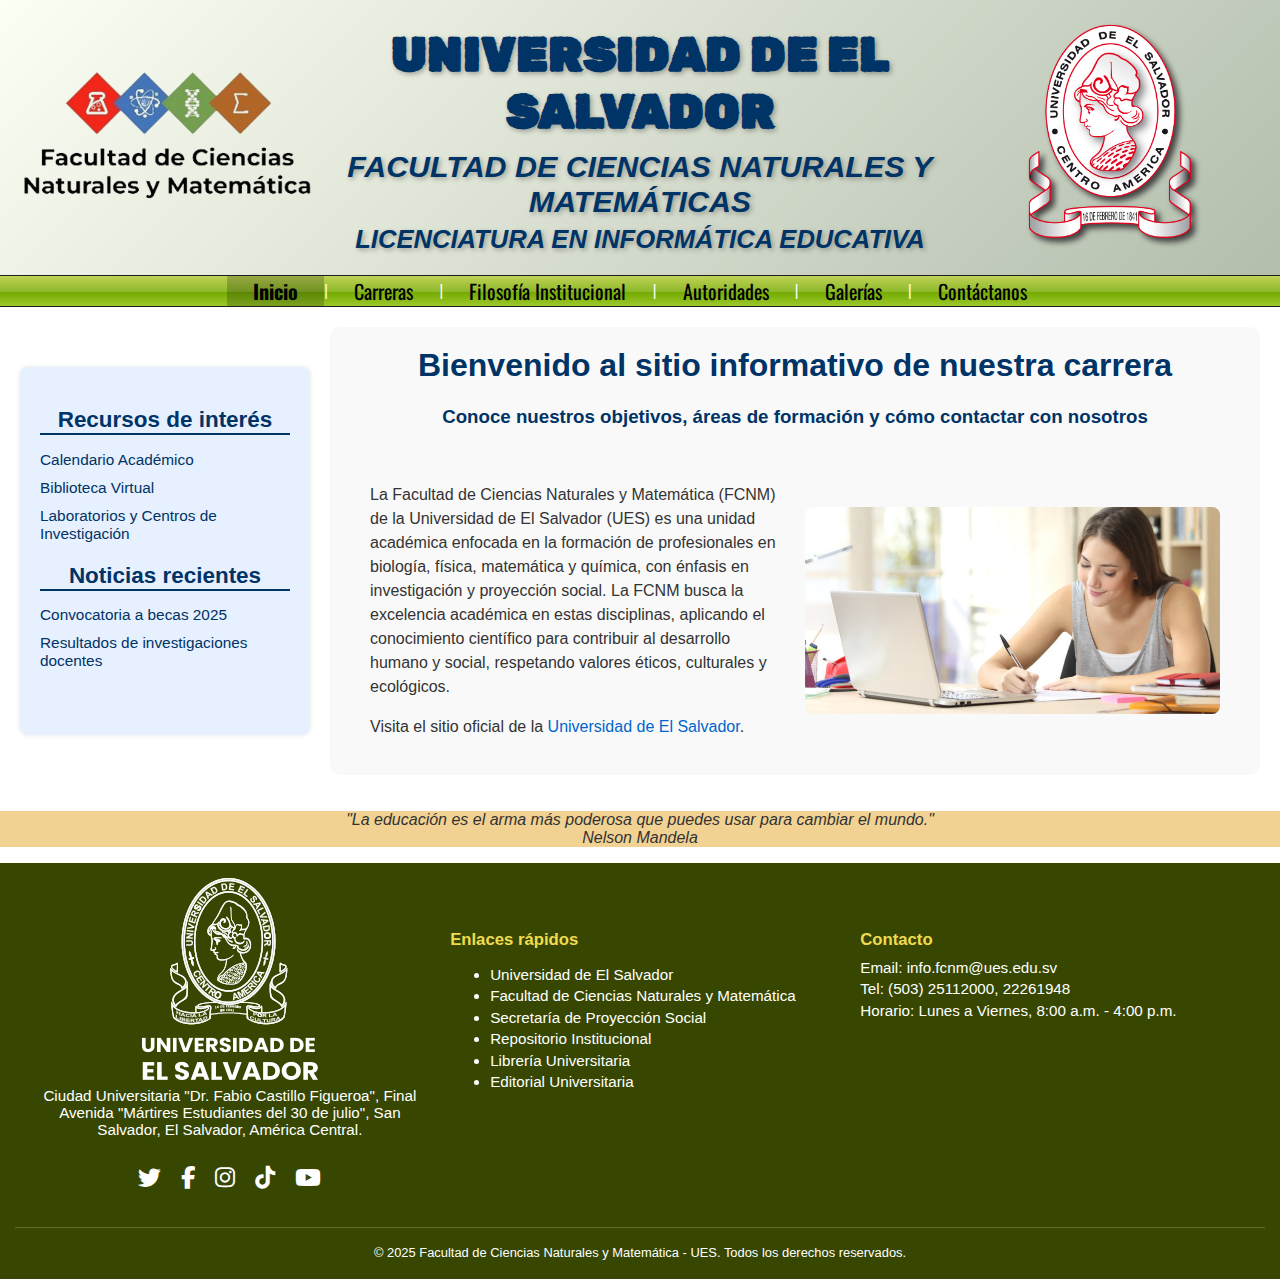
<file: index.html>
<!DOCTYPE html> <!-- Documento HTML5 -->

<html lang="es"> <!-- Especifica que el idioma del contenido de la página es español. -->

<head> <!-- Encabezado del documento -->

    <meta charset="UTF-8"> <!-- Establece la codificación para caracteres especiales (tildes, ñ, etc.) -->
    
    <link rel="icon" href="img/favicon.png"> <!-- Ícono pequeño que aparece en la pestaña del navegador -->
    <!-- Define el favicon que se mostrará en la pestaña del navegador junto al título de la página. -->
    
    <link rel="stylesheet" href="Stylesheets/menu.css"> <!-- Enlace al archivo de estilos del menú -->
    <!-- Vincula un archivo CSS específico para el diseño y estilo del menú de navegación. -->
    
    <link rel="stylesheet" href="Stylesheets/styles.css"> <!-- Enlace al archivo de estilos general -->
    <!-- Vincula el archivo CSS principal que contiene los estilos globales de la página. -->
    
    <link rel="stylesheet" href="https://cdnjs.cloudflare.com/ajax/libs/font-awesome/6.5.0/css/all.min.css">
    <!-- Enlaza una hoja de estilos externa que proporciona iconos de font-awesome para usarlos en la página. -->

    <title>Facultad de Ciencias Naturales y Matemática</title> <!-- Título que se mostrará en la pestaña del navegador -->
</head>

<body> <!-- Inicia la parte visible del sitio web que se renderiza para el usuario. -->

    <header class="encabezado"> <!-- Encabezado principal del sitio -->
    
        <div class="logo-izquierda"> <!-- Logo institucional del lado izquierdo -->
            <img src="img/logo-fcnm.png" alt="Logo FCNM"> <!-- Imagen del logo de la facultad -->
        </div>

        <div class="texto-header"> <!-- Texto central del encabezado -->
            <h1>UNIVERSIDAD DE EL SALVADOR</h1> <!-- Título de la universidad -->
            <h2>FACULTAD DE CIENCIAS NATURALES Y MATEMÁTICAS</h2> <!-- Nombre de la facultad -->
            <h3>LICENCIATURA EN INFORMÁTICA EDUCATIVA</h3> <!-- Nombre de la carrera -->
        </div>

        <div class="logo-derecha"> <!-- Escudo institucional del lado derecho -->
            <img src="img/UES.png" alt="Escudo UES"> <!-- Imagen del escudo de la universidad -->
        </div>
    </header>

    <nav id="menu"> <!-- Menú de navegación principal -->
        <ul>
            <li><a href="index.html " class="activo">Inicio</a></li> <!-- Enlace a la página actual de inicio -->
            <li class="barra"> | </li> <!-- Separador visual -->
            <li><a href="Webpages/Carreras.html">Carreras</a></li> <!-- Enlace a la sección de carreras -->
            <li class="barra"> | </li>
            <li><a href="Webpages/Filosofía.html">Filosofía Institucional</a></li> <!-- Enlace a la sección de filosofía -->
            <li class="barra"> | </li>
            <li><a href="Webpages/Autoridades.html">Autoridades</a></li> <!-- Enlace a la sección de autoridades -->
            <li class="barra"> | </li>
            <li><a href="Webpages/Galería.html">Galerías</a></li> <!-- Enlace a la sección de autoridades -->
            <li class="barra"> | </li>
            <li><a href="Webpages/Contáctanos.html">Contáctanos</a></li> <!-- Enlace a la página de contacto -->
        </ul>
    </nav>

    <div class="contenido-principal"> <!-- Contenedor principal que agrupa todo el contenido relevante de la página. -->
    
        <aside>
            <h3>Recursos de interés</h3>
            <ul>
            <li><a href="#">Calendario Académico</a></li> <!-- Enlace a un calendario académico. -->
            <li><a href="#">Biblioteca Virtual</a></li>   <!-- Enlace a la biblioteca virtual de la facultad. -->
            <li><a href="#">Laboratorios y Centros de Investigación</a></li>
            <!-- Enlace a los laboratorios y centros de investigación. -->
            </ul>

            <h3>Noticias recientes</h3>
            <ul>
            <li><a href="#">Convocatoria a becas 2025</a></li> <!-- Enlace a las convocatorias de becas para el año 2025. -->
            <li><a href="#">Resultados de investigaciones docentes</a></li>
            <!-- Enlace a los resultados de investigaciones realizadas por los docentes. -->
            </ul>
        </aside>
        
        <main> <!-- Contenido principal de la página web donde se muestra la información más relevante. -->

            <h1>Bienvenido al sitio informativo de nuestra carrera</h1> <!-- Título principal -->
            <h3>Conoce nuestros objetivos, áreas de formación y cómo contactar con nosotros</h3> <!-- Subtítulo -->
            
            <div class="contenido"> <!-- Contenedor para dividir el contenido en dos columnas -->
            
                <div class="descripcion"> <!-- Columna izquierda con la descripción -->
                    <p>
                        La Facultad de Ciencias Naturales y Matemática (FCNM) de la Universidad de El Salvador (UES) es una unidad académica enfocada en la formación de profesionales en biología, física, matemática y química, con énfasis en investigación y proyección social.
                        La FCNM busca la excelencia académica en estas disciplinas, aplicando el conocimiento científico para contribuir al desarrollo humano y social, respetando valores éticos, culturales y ecológicos.
                    </p>
                    <!-- Descripción de la facultad con énfasis en sus objetivos académicos y sociales. -->
                    <p>Visita el sitio oficial de la <a href="https://www.ues.edu.sv" target="_blank">Universidad de El Salvador</a>.</p>
                    <!-- Enlace externo al sitio oficial de la universidad. -->
                </div>

                <div class="imagen"> <!-- Columna que contiene la imagen representativa de la facultad. -->
                    <img src="img/img1.jpg" alt="Imagen representativa de la facultad" class="img-facultad">
                    <!-- Imagen de la facultad, que está acompañada de una descripción alternativa. -->
                </div>

            </div>
        </main>
    </div>
    
    <div id="Cita"> <!-- Contenedor para una cita inspiradora con un fondo estilizado. -->
        <p>
            "La educación es el arma más poderosa que puedes usar para cambiar el mundo."<br> Nelson Mandela
        </p>  
    </div>

    <footer class="footer"> <!-- Pie de página general del sitio -->
    
        <div class="footer-contenedor"> <!-- Contenedor principal del footer -->
    
            <div class="footer_col1"> <!-- Columna 1: información institucional -->
                <img src="img/UES_white.png" alt="Logo de la facultad" class="logo-footer">
                <!-- Logo de la facultad en el pie de página. -->
                <p>Ciudad Universitaria "Dr. Fabio Castillo Figueroa", Final Avenida "Mártires Estudiantes del 30 de julio", San Salvador, El Salvador, América Central.</p>
                <!-- Dirección institucional. -->

                <div class="redes-sociales">
                    <!-- Sección con los iconos de redes sociales. -->
                    <a href="https://x.com/UESoficial" class="icono" target="_blank" aria-label="Twitter">
                        <i class="fab fa-twitter"></i>
                        <span class="tooltip">Twitter</span>
                    </a>
                    <!-- Enlace a Twitter con icono y tooltip. -->
                    <a href="https://www.facebook.com/UESoficial.SV/" class="icono" target="_blank" aria-label="Facebook">
                        <i class="fab fa-facebook-f"></i>
                        <span class="tooltip">Facebook</span>
                    </a>
                    <!-- Enlace a Facebook con icono y tooltip. -->
                    <a href="https://www.instagram.com/uesoficial/" class="icono" target="_blank" aria-label="Instagram">
                        <i class="fab fa-instagram"></i>
                        <span class="tooltip">Instagram</span>
                    </a>
                    <!-- Enlace a Instagram con icono y tooltip. -->
                    <a href="https://www.tiktok.com/@uesoficial" class="icono" target="_blank" aria-label="TikTok">
                        <i class="fab fa-tiktok"></i>
                        <span class="tooltip">TikTok</span>
                    </a>
                    <!-- Enlace a TikTok con icono y tooltip. -->
                    <a href="https://www.youtube.com/user/TVUES" class="icono" target="_blank" aria-label="YouTube">
                        <i class="fab fa-youtube"></i>
                        <span class="tooltip">YouTube</span>
                    </a>
                    <!-- Enlace a YouTube con icono y tooltip. -->
                </div>
            </div>

            <div class="footer_col2"> <!-- Columna 2: enlaces útiles -->
                <h4>Enlaces rápidos</h4>
                <ul>              
                    <li><a href="https://www.ues.edu.sv/">Universidad de El Salvador</a></li>
                    <!-- Enlace a la página principal de la universidad. -->
                    <li><a href="https://naturales.ues.edu.sv/">Facultad de Ciencias Naturales y Matemática</a></li>
                    <!-- Enlace a la página principal de la facultad. -->
                    <li><a href="https://proyeccionsocial.ues.edu.sv/" target="_blank">Secretaría de Proyección Social</a></li>
                    <!-- Enlace a la Secretaría de Proyección Social. -->
                    <li><a href="https://repositorio.ues.edu.sv/home">Repositorio Institucional</a></li>
                    <!-- Enlace al repositorio institucional de la universidad. -->
                    <li><a href="https://libreria.ues.edu.sv/" target="_blank">Librería Universitaria</a></li>
                    <!-- Enlace a la librería de la universidad. -->
                    <li><a href="https://editorial.ues.edu.sv/" target="_blank">Editorial Universitaria</a></li>
                    <!-- Enlace a la editorial universitaria. -->
                </ul>
            </div>

            <div class="footer_col3"> <!-- Columna 3: contacto -->
                <h4>Contacto</h4>
                <p>Email: info.fcnm@ues.edu.sv</p>
                <!-- Dirección de correo electrónico de contacto. -->
                <p>Tel: (503) 25112000, 22261948</p>
                <!-- Teléfonos de contacto. -->
                <p>Horario: Lunes a Viernes, 8:00 a.m. - 4:00 p.m.</p>
                <!-- Horario de atención. -->
            </div>

        </div>

        <div class="footer-bottom"> <!-- Línea inferior de derechos reservados-->
            <p>&copy; 2025 Facultad de Ciencias Naturales y Matemática - UES. Todos los derechos reservados.</p>
            <!-- Texto legal sobre derechos reservados. -->
        </div>

    </footer>

</body> <!-- Fin de la estructura visible del sitio web. -->

</html> <!-- Fin del documento HTML -->
</file>
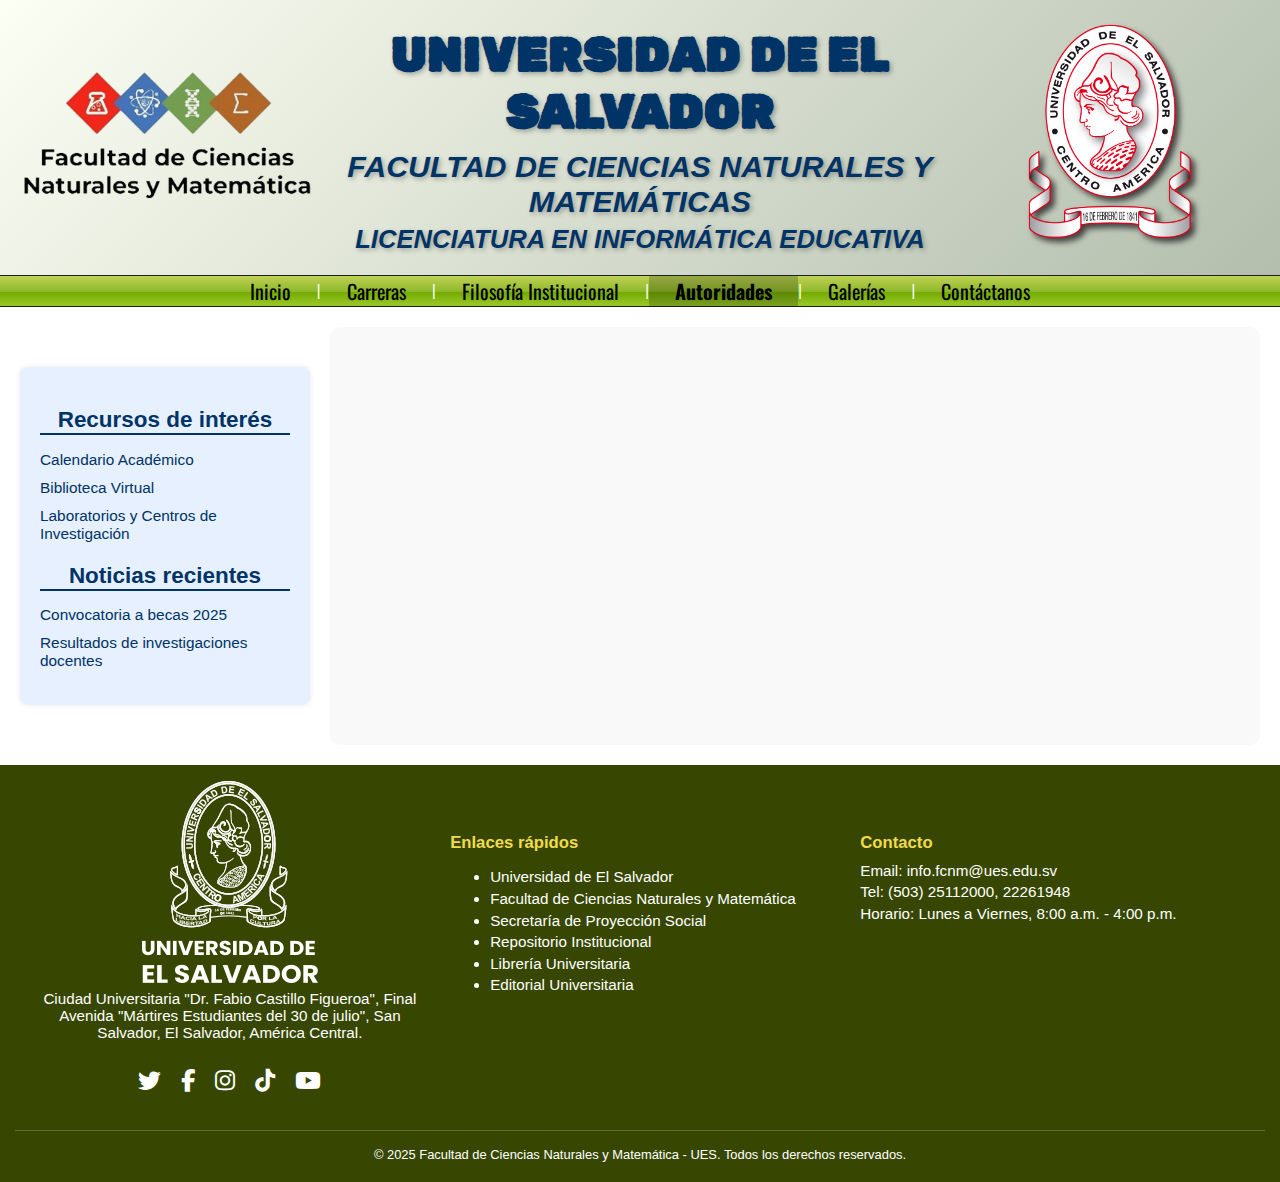
<file: Webpages/Autoridades.html>
<!DOCTYPE html> <!-- Documento HTML5 -->

<html lang="es"> <!-- Inicio del documento HTML en idioma español -->

<head> <!-- Configuración del encabezado del documento -->
    <meta charset="UTF-8"> <!-- Establece la codificación para caracteres especiales (tildes, ñ, etc.) -->

    <link rel="icon" href="img/favicon.png"> <!-- Ícono pequeño que aparece en la pestaña del navegador -->

    <link rel="stylesheet" href="../Stylesheets/menu.css"> <!-- Enlace al archivo de estilos del menú -->
    <link rel="stylesheet" href="../Stylesheets/styles.css"> <!-- Enlace al archivo de estilos general -->
    <link rel="stylesheet" href="../Stylesheets/formulario.css"> <!-- Enlace a los estilos específicos del formulario -->

    <link rel="stylesheet" href="https://cdnjs.cloudflare.com/ajax/libs/font-awesome/6.5.0/css/all.min.css">

    <title>Facultad de Ciencias Naturales y Matemática</title> <!-- Título que se muestra en la pestaña del navegador -->
</head>

<body> <!-- Inicio del contenido visual de la página -->

    <header class="encabezado"> <!-- Encabezado superior del sitio -->
        <div class="logo-izquierda"> <!-- Logo institucional a la izquierda -->
            <img src="../img/logo-fcnm.png" alt="Logo FCNM"> <!-- Imagen del logo de la facultad -->
        </div>

        <div class="texto-header"> <!-- Contenedor del texto institucional al centro -->
            <h1>UNIVERSIDAD DE EL SALVADOR</h1> <!-- Nombre de la universidad -->
            <h2>FACULTAD DE CIENCIAS NATURALES Y MATEMÁTICAS</h2> <!-- Nombre de la facultad -->
            <h3>LICENCIATURA EN INFORMÁTICA EDUCATIVA</h3> <!-- Nombre de la carrera -->
        </div>

        <div class="logo-derecha"> <!-- Escudo institucional a la derecha -->
            <img src="../img/UES.png" alt="Escudo UES"> <!-- Imagen del escudo de la universidad -->
        </div>
    </header>

    <nav id="menu"> <!-- Menú de navegación principal -->
        <ul>
            <li><a href="../index.html">Inicio</a></li> <!-- Enlace a la página de inicio -->
            <li class="barra"> | </li> <!-- Separador visual -->
            <li><a href="../Webpages/Carreras.html">Carreras</a></li> <!-- Enlace a la sección de carreras -->
            <li class="barra"> | </li>
            <li><a href="../Webpages/Filosofía.html">Filosofía Institucional</a></li> <!-- Enlace a la sección de filosofía -->
            <li class="barra"> | </li>
            <li><a href="../Webpages/Autoridades.html" class="activo">Autoridades</a></li> <!-- Enlace a la sección de autoridades -->
             <li class="barra"> | </li>
            <li><a href="../Webpages/Galería.html">Galerías</a></li> <!-- Enlace a la sección de autoridades -->
            <li class="barra"> | </li>
            <li><a href="../Webpages/Contáctanos.html">Contáctanos</a></li> <!-- Enlace a la página actual de contacto -->
        </ul>
    </nav>

    <div class="contenido-principal">
        <aside>
            <h3>Recursos de interés</h3>
            <ul>
            <li><a href="#">Calendario Académico</a></li>
            <li><a href="#">Biblioteca Virtual</a></li>
            <li><a href="#">Laboratorios y Centros de Investigación</a></li>
            </ul>

            <h3>Noticias recientes</h3>
            <ul>
            <li><a href="#">Convocatoria a becas 2025</a></li>
            <li><a href="#">Resultados de investigaciones docentes</a></li>
            </ul>
        </aside>
        <main>
            
        </main>
    </div>

    <footer class="footer"> <!-- Pie de página general del sitio -->

        <div class="footer-contenedor"> <!-- Contenedor principal del footer -->

            <div class="footer_col1"> <!-- Columna 1: información institucional -->
                <img src="../img/UES_white.png" alt="Logo de la facultad" class="logo-footer">
                <p>Ciudad Universitaria "Dr. Fabio Castillo Figueroa", Final Avenida "Mártires Estudiantes del 30 de julio", San Salvador, El Salvador, América Central.</p>

                <div class="redes-sociales">
                    <a href="https://x.com/UESoficial" class="icono" target="_blank" aria-label="Twitter">
                        <i class="fab fa-twitter"></i>
                        <span class="tooltip">Twitter</span>
                    </a>
                    <a href="https://www.facebook.com/UESoficial.SV/" class="icono" target="_blank" aria-label="Facebook">
                        <i class="fab fa-facebook-f"></i>
                        <span class="tooltip">Facebook</span>
                    </a>
                    <a href="https://www.instagram.com/uesoficial/" class="icono" target="_blank" aria-label="Instagram">
                        <i class="fab fa-instagram"></i>
                        <span class="tooltip">Instagram</span>
                    </a>
                    <a href="https://www.tiktok.com/@uesoficial" class="icono" target="_blank" aria-label="TikTok">
                        <i class="fab fa-tiktok"></i>
                        <span class="tooltip">TikTok</span>
                    </a>
                    <a href="https://www.youtube.com/user/TVUES" class="icono" target="_blank" aria-label="YouTube">
                        <i class="fab fa-youtube"></i>
                        <span class="tooltip">YouTube</span>
                    </a>
                </div>
            </div>

            <div class="footer_col2"> <!-- Columna 2: enlaces útiles -->
                <h4>Enlaces rápidos</h4>
                <ul>              
                    <li><a href="https://www.ues.edu.sv/">Universidad de El Salvador</a></li>
                    <li><a href="https://naturales.ues.edu.sv/">Facultad de Ciencias Naturales y Matemática</a></li>
                    <li><a href="https://proyeccionsocial.ues.edu.sv/" target="_blank">Secretaría de Proyección Social</a></li>
                    <li><a href="https://repositorio.ues.edu.sv/home">Repositorio Institucional</a></li>
                    <li><a href="https://libreria.ues.edu.sv/" target="_blank">Librería Universitaria</a></li>
                    <li><a href="https://editorial.ues.edu.sv/" target="_blank">Editorial Universitaria</a></li>
                </ul>
            </div>

            <div class="footer_col3"> <!-- Columna 3: contacto -->
                <h4>Contacto</h4>
                <p>Email: info.fcnm@ues.edu.sv</p>
                <p>Tel: (503) 25112000, 22261948</p>
                <p>Horario: Lunes a Viernes, 8:00 a.m. - 4:00 p.m.</p>
            </div>

        </div>

        <div class="footer-bottom"> <!-- Línea inferior  de derechos reservados-->
            <p>&copy; 2025 Facultad de Ciencias Naturales y Matemática - UES. Todos los derechos reservados.</p>
        </div>

    </footer>

</body> <!-- Fin del cuerpo del documento -->

</html> <!-- Fin del documento HTML -->
</file>
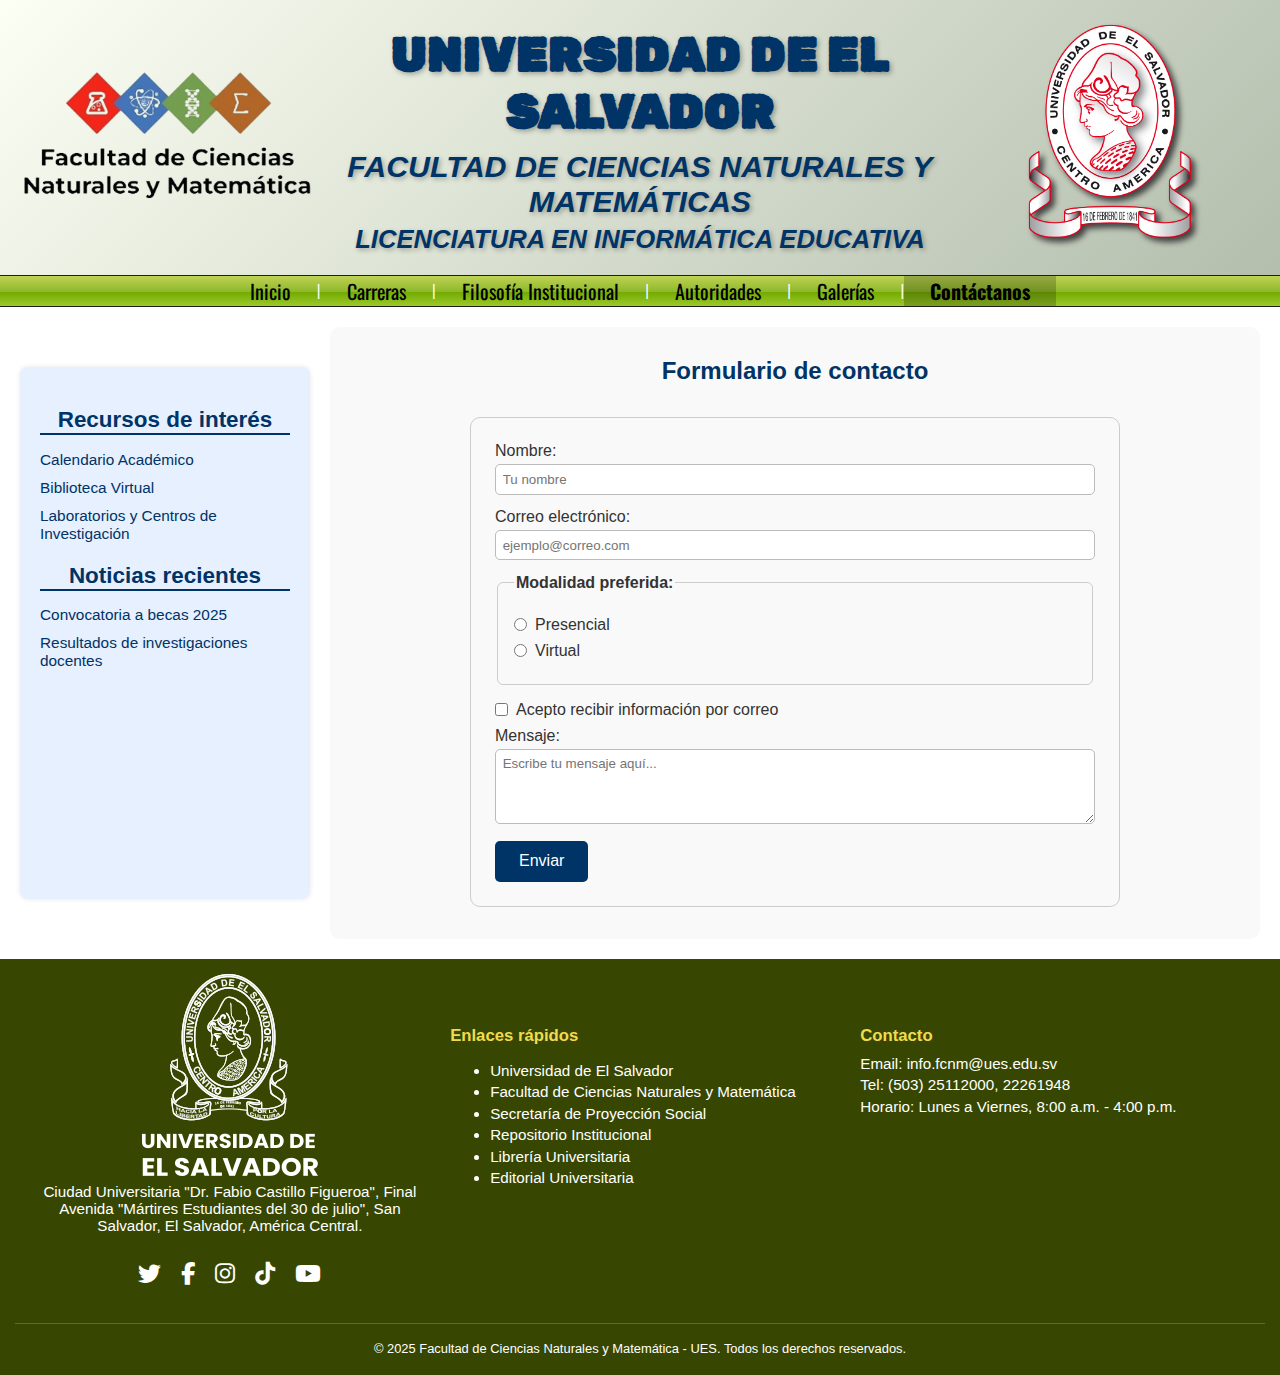
<file: Webpages/Contáctanos.html>
<!DOCTYPE html> <!-- Documento HTML5 -->

<html lang="es"> <!-- Inicio del documento HTML en idioma español -->

<head> <!-- Configuración del encabezado del documento -->
    <meta charset="UTF-8"> <!-- Establece la codificación para caracteres especiales (tildes, ñ, etc.) -->

    <link rel="icon" href="img/favicon.png"> <!-- Ícono pequeño que aparece en la pestaña del navegador -->

    <link rel="stylesheet" href="../Stylesheets/menu.css"> <!-- Enlace al archivo de estilos del menú -->
    <link rel="stylesheet" href="../Stylesheets/styles.css"> <!-- Enlace al archivo de estilos general -->
    <link rel="stylesheet" href="../Stylesheets/formulario.css"> <!-- Enlace a los estilos específicos del formulario -->

    <link rel="stylesheet" href="https://cdnjs.cloudflare.com/ajax/libs/font-awesome/6.5.0/css/all.min.css">

    <title>Facultad de Ciencias Naturales y Matemática</title> <!-- Título que se muestra en la pestaña del navegador -->
</head>

<body> <!-- Inicio del contenido visual de la página -->

    <header class="encabezado"> <!-- Encabezado superior del sitio -->
        <div class="logo-izquierda"> <!-- Logo institucional a la izquierda -->
            <img src="../img/logo-fcnm.png" alt="Logo FCNM"> <!-- Imagen del logo de la facultad -->
        </div>

        <div class="texto-header"> <!-- Contenedor del texto institucional al centro -->
            <h1>UNIVERSIDAD DE EL SALVADOR</h1> <!-- Nombre de la universidad -->
            <h2>FACULTAD DE CIENCIAS NATURALES Y MATEMÁTICAS</h2> <!-- Nombre de la facultad -->
            <h3>LICENCIATURA EN INFORMÁTICA EDUCATIVA</h3> <!-- Nombre de la carrera -->
        </div>

        <div class="logo-derecha"> <!-- Escudo institucional a la derecha -->
            <img src="../img/UES.png" alt="Escudo UES"> <!-- Imagen del escudo de la universidad -->
        </div>
    </header>

    <nav id="menu"> <!-- Menú de navegación principal -->
        <ul>
            <li><a href="../index.html">Inicio</a></li> <!-- Enlace a la página de inicio -->
            <li class="barra"> | </li> <!-- Separador visual -->
            <li><a href="../Webpages/Carreras.html">Carreras</a></li> <!-- Enlace a la sección de carreras -->
            <li class="barra"> | </li>
            <li><a href="../Webpages/Filosofía.html">Filosofía Institucional</a></li> <!-- Enlace a la sección de filosofía -->
            <li class="barra"> | </li>
            <li><a href="../Webpages/Autoridades.html">Autoridades</a></li> <!-- Enlace a la sección de autoridades -->
             <li class="barra"> | </li>
            <li><a href="../Webpages/Galería.html">Galerías</a></li> <!-- Enlace a la sección de autoridades -->
            <li class="barra"> | </li>
            <li><a href="../Webpages/Contáctanos.html" class="activo">Contáctanos</a></li> <!-- Enlace a la página actual de contacto -->
        </ul>
    </nav>

    <div class="contenido-principal">
        <aside>
            <h3>Recursos de interés</h3>
            <ul>
            <li><a href="#">Calendario Académico</a></li>
            <li><a href="#">Biblioteca Virtual</a></li>
            <li><a href="#">Laboratorios y Centros de Investigación</a></li>
            </ul>

            <h3>Noticias recientes</h3>
            <ul>
            <li><a href="#">Convocatoria a becas 2025</a></li>
            <li><a href="#">Resultados de investigaciones docentes</a></li>
            </ul>
        </aside>
        <main>
            <h2>Formulario de contacto</h2> <!-- Título de sección del formulario -->

            <form id="formulario-contacto"> <!-- Formulario principal de contacto -->
                
                <div class="form-group"> <!-- Campo para nombre -->
                    <label for="nombre">Nombre:</label><br>
                    <input type="text" id="nombre" name="nombre" required placeholder="Tu nombre">
                </div>

                <div class="form-group"> <!-- Campo para correo electrónico -->
                    <label for="correo">Correo electrónico:</label><br>
                    <input type="email" id="correo" name="correo" required placeholder="ejemplo@correo.com">
                </div>

                <fieldset class="form-group radio-group"> <!-- Grupo de botones de opción -->
                    <legend>Modalidad preferida:</legend> <!-- Título del grupo -->
                    <label>
                        <input type="radio" name="modalidad" value="presencial" required> <!-- Opción presencial -->
                        Presencial
                    </label>
                    <label>
                        <input type="radio" name="modalidad" value="virtual"> <!-- Opción virtual -->
                        Virtual
                    </label>
                </fieldset>

                <div class="form-group checkbox-group"> <!-- Casilla para aceptar recibir información -->
                    <label>
                        <input type="checkbox" id="acepto" name="acepto">
                        Acepto recibir información por correo
                    </label>
                </div>

                <div class="form-group"> <!-- Área de texto para mensaje adicional -->
                    <label for="mensaje">Mensaje:</label><br>
                    <textarea id="mensaje" name="mensaje" rows="4" cols="40"
                        placeholder="Escribe tu mensaje aquí..."></textarea>
                </div>

                <div class="form-group"> <!-- Botón de envío del formulario -->
                    <button type="submit">Enviar</button>
                </div>
            </form>
        </main>
    </div>

    <footer class="footer"> <!-- Pie de página general del sitio -->

        <div class="footer-contenedor"> <!-- Contenedor principal del footer -->

            <div class="footer_col1"> <!-- Columna 1: información institucional -->
                <img src="../img/UES_white.png" alt="Logo de la facultad" class="logo-footer">
                <p>Ciudad Universitaria "Dr. Fabio Castillo Figueroa", Final Avenida "Mártires Estudiantes del 30 de julio", San Salvador, El Salvador, América Central.</p>

                <div class="redes-sociales">
                    <a href="https://x.com/UESoficial" class="icono" target="_blank" aria-label="Twitter">
                        <i class="fab fa-twitter"></i>
                        <span class="tooltip">Twitter</span>
                    </a>
                    <a href="https://www.facebook.com/UESoficial.SV/" class="icono" target="_blank" aria-label="Facebook">
                        <i class="fab fa-facebook-f"></i>
                        <span class="tooltip">Facebook</span>
                    </a>
                    <a href="https://www.instagram.com/uesoficial/" class="icono" target="_blank" aria-label="Instagram">
                        <i class="fab fa-instagram"></i>
                        <span class="tooltip">Instagram</span>
                    </a>
                    <a href="https://www.tiktok.com/@uesoficial" class="icono" target="_blank" aria-label="TikTok">
                        <i class="fab fa-tiktok"></i>
                        <span class="tooltip">TikTok</span>
                    </a>
                    <a href="https://www.youtube.com/user/TVUES" class="icono" target="_blank" aria-label="YouTube">
                        <i class="fab fa-youtube"></i>
                        <span class="tooltip">YouTube</span>
                    </a>
                </div>
            </div>

            <div class="footer_col2"> <!-- Columna 2: enlaces útiles -->
                <h4>Enlaces rápidos</h4>
                <ul>              
                    <li><a href="https://www.ues.edu.sv/">Universidad de El Salvador</a></li>
                    <li><a href="https://naturales.ues.edu.sv/">Facultad de Ciencias Naturales y Matemática</a></li>
                    <li><a href="https://proyeccionsocial.ues.edu.sv/" target="_blank">Secretaría de Proyección Social</a></li>
                    <li><a href="https://repositorio.ues.edu.sv/home">Repositorio Institucional</a></li>
                    <li><a href="https://libreria.ues.edu.sv/" target="_blank">Librería Universitaria</a></li>
                    <li><a href="https://editorial.ues.edu.sv/" target="_blank">Editorial Universitaria</a></li>
                </ul>
            </div>

            <div class="footer_col3"> <!-- Columna 3: contacto -->
                <h4>Contacto</h4>
                <p>Email: info.fcnm@ues.edu.sv</p>
                <p>Tel: (503) 25112000, 22261948</p>
                <p>Horario: Lunes a Viernes, 8:00 a.m. - 4:00 p.m.</p>
            </div>

        </div>

        <div class="footer-bottom"> <!-- Línea inferior  de derechos reservados-->
            <p>&copy; 2025 Facultad de Ciencias Naturales y Matemática - UES. Todos los derechos reservados.</p>
        </div>

    </footer>

</body> <!-- Fin del cuerpo del documento -->

</html> <!-- Fin del documento HTML -->
</file>
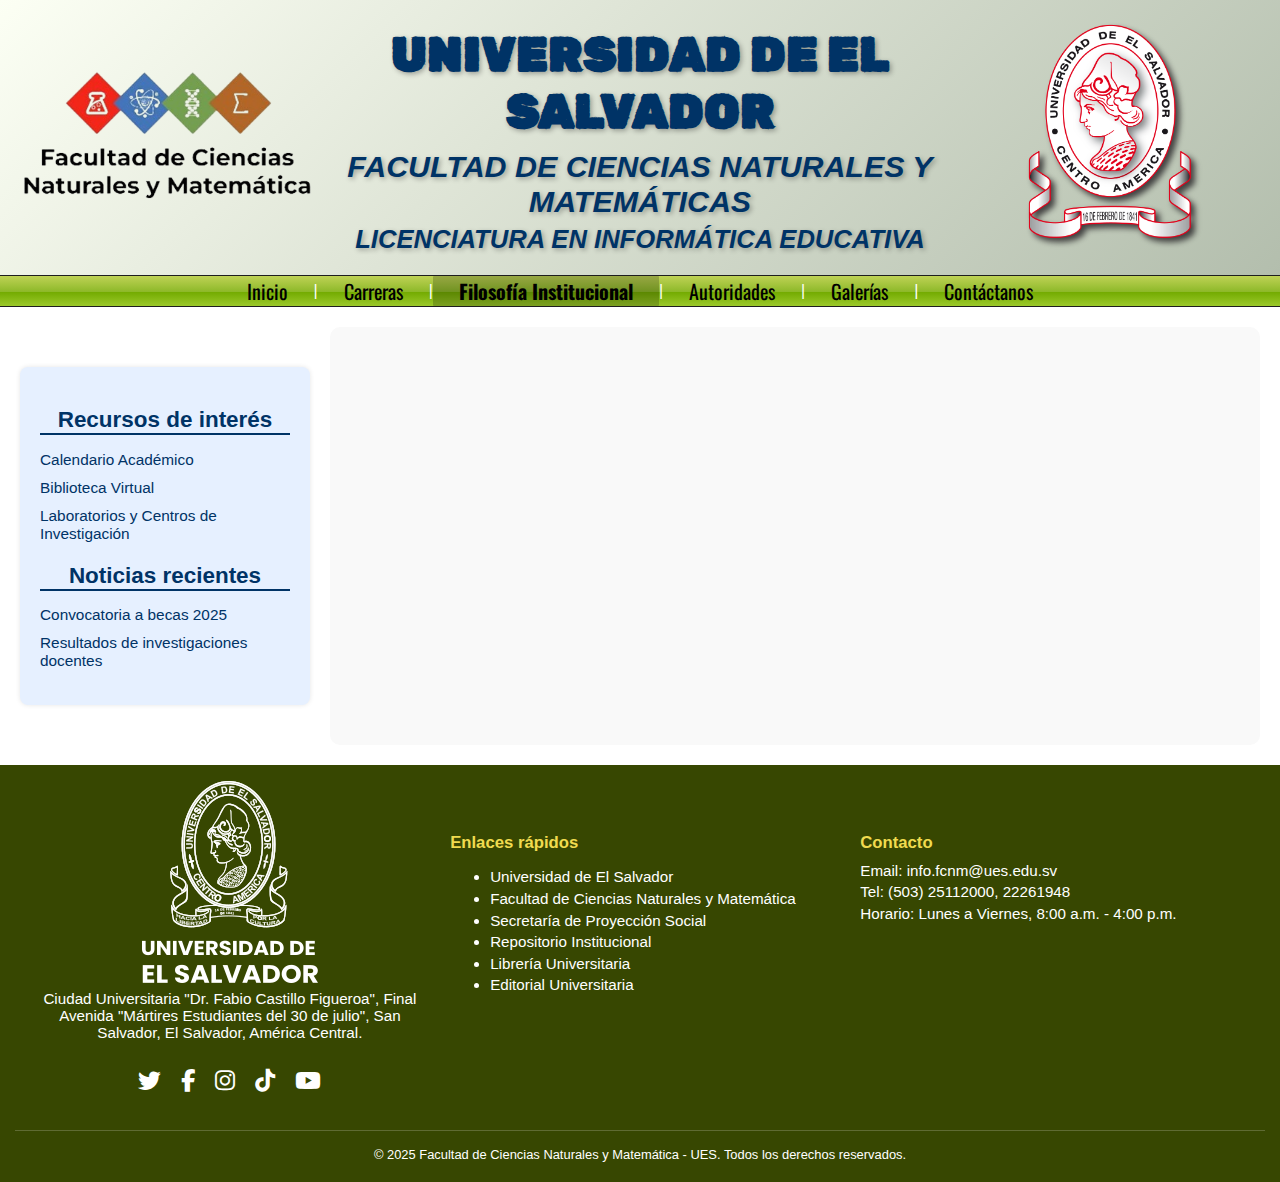
<file: Webpages/Filosofía.html>
<!DOCTYPE html> <!-- Documento HTML5 -->

<html lang="es"> <!-- Inicio del documento HTML en idioma español -->

<head> <!-- Configuración del encabezado del documento -->
    <meta charset="UTF-8"> <!-- Establece la codificación para caracteres especiales (tildes, ñ, etc.) -->

    <link rel="icon" href="img/favicon.png"> <!-- Ícono pequeño que aparece en la pestaña del navegador -->

    <link rel="stylesheet" href="../Stylesheets/menu.css"> <!-- Enlace al archivo de estilos del menú -->
    <link rel="stylesheet" href="../Stylesheets/styles.css"> <!-- Enlace al archivo de estilos general -->
    <link rel="stylesheet" href="../Stylesheets/formulario.css"> <!-- Enlace a los estilos específicos del formulario -->

    <link rel="stylesheet" href="https://cdnjs.cloudflare.com/ajax/libs/font-awesome/6.5.0/css/all.min.css">

    <title>Facultad de Ciencias Naturales y Matemática</title> <!-- Título que se muestra en la pestaña del navegador -->
</head>

<body> <!-- Inicio del contenido visual de la página -->

    <header class="encabezado"> <!-- Encabezado superior del sitio -->
        <div class="logo-izquierda"> <!-- Logo institucional a la izquierda -->
            <img src="../img/logo-fcnm.png" alt="Logo FCNM"> <!-- Imagen del logo de la facultad -->
        </div>

        <div class="texto-header"> <!-- Contenedor del texto institucional al centro -->
            <h1>UNIVERSIDAD DE EL SALVADOR</h1> <!-- Nombre de la universidad -->
            <h2>FACULTAD DE CIENCIAS NATURALES Y MATEMÁTICAS</h2> <!-- Nombre de la facultad -->
            <h3>LICENCIATURA EN INFORMÁTICA EDUCATIVA</h3> <!-- Nombre de la carrera -->
        </div>

        <div class="logo-derecha"> <!-- Escudo institucional a la derecha -->
            <img src="../img/UES.png" alt="Escudo UES"> <!-- Imagen del escudo de la universidad -->
        </div>
    </header>

    <nav id="menu"> <!-- Menú de navegación principal -->
        <ul>
            <li><a href="../index.html">Inicio</a></li> <!-- Enlace a la página de inicio -->
            <li class="barra"> | </li> <!-- Separador visual -->
            <li><a href="../Webpages/Carreras.html">Carreras</a></li> <!-- Enlace a la sección de carreras -->
            <li class="barra"> | </li>
            <li><a href="../Webpages/Filosofía.html" class="activo">Filosofía Institucional</a></li> <!-- Enlace a la sección de filosofía -->
            <li class="barra"> | </li>
            <li><a href="../Webpages/Autoridades.html">Autoridades</a></li> <!-- Enlace a la sección de autoridades -->
             <li class="barra"> | </li>
            <li><a href="../Webpages/Galería.html">Galerías</a></li> <!-- Enlace a la sección de autoridades -->
            <li class="barra"> | </li>
            <li><a href="../Webpages/Contáctanos.html">Contáctanos</a></li> <!-- Enlace a la página actual de contacto -->
        </ul>
    </nav>

    <div class="contenido-principal">
        <aside>
            <h3>Recursos de interés</h3>
            <ul>
            <li><a href="#">Calendario Académico</a></li>
            <li><a href="#">Biblioteca Virtual</a></li>
            <li><a href="#">Laboratorios y Centros de Investigación</a></li>
            </ul>

            <h3>Noticias recientes</h3>
            <ul>
            <li><a href="#">Convocatoria a becas 2025</a></li>
            <li><a href="#">Resultados de investigaciones docentes</a></li>
            </ul>
        </aside>
        <main>
            
        </main>
    </div>

    <footer class="footer"> <!-- Pie de página general del sitio -->

        <div class="footer-contenedor"> <!-- Contenedor principal del footer -->

            <div class="footer_col1"> <!-- Columna 1: información institucional -->
                <img src="../img/UES_white.png" alt="Logo de la facultad" class="logo-footer">
                <p>Ciudad Universitaria "Dr. Fabio Castillo Figueroa", Final Avenida "Mártires Estudiantes del 30 de julio", San Salvador, El Salvador, América Central.</p>

                <div class="redes-sociales">
                    <a href="https://x.com/UESoficial" class="icono" target="_blank" aria-label="Twitter">
                        <i class="fab fa-twitter"></i>
                        <span class="tooltip">Twitter</span>
                    </a>
                    <a href="https://www.facebook.com/UESoficial.SV/" class="icono" target="_blank" aria-label="Facebook">
                        <i class="fab fa-facebook-f"></i>
                        <span class="tooltip">Facebook</span>
                    </a>
                    <a href="https://www.instagram.com/uesoficial/" class="icono" target="_blank" aria-label="Instagram">
                        <i class="fab fa-instagram"></i>
                        <span class="tooltip">Instagram</span>
                    </a>
                    <a href="https://www.tiktok.com/@uesoficial" class="icono" target="_blank" aria-label="TikTok">
                        <i class="fab fa-tiktok"></i>
                        <span class="tooltip">TikTok</span>
                    </a>
                    <a href="https://www.youtube.com/user/TVUES" class="icono" target="_blank" aria-label="YouTube">
                        <i class="fab fa-youtube"></i>
                        <span class="tooltip">YouTube</span>
                    </a>
                </div>
            </div>

            <div class="footer_col2"> <!-- Columna 2: enlaces útiles -->
                <h4>Enlaces rápidos</h4>
                <ul>              
                    <li><a href="https://www.ues.edu.sv/">Universidad de El Salvador</a></li>
                    <li><a href="https://naturales.ues.edu.sv/">Facultad de Ciencias Naturales y Matemática</a></li>
                    <li><a href="https://proyeccionsocial.ues.edu.sv/" target="_blank">Secretaría de Proyección Social</a></li>
                    <li><a href="https://repositorio.ues.edu.sv/home">Repositorio Institucional</a></li>
                    <li><a href="https://libreria.ues.edu.sv/" target="_blank">Librería Universitaria</a></li>
                    <li><a href="https://editorial.ues.edu.sv/" target="_blank">Editorial Universitaria</a></li>
                </ul>
            </div>

            <div class="footer_col3"> <!-- Columna 3: contacto -->
                <h4>Contacto</h4>
                <p>Email: info.fcnm@ues.edu.sv</p>
                <p>Tel: (503) 25112000, 22261948</p>
                <p>Horario: Lunes a Viernes, 8:00 a.m. - 4:00 p.m.</p>
            </div>

        </div>

        <div class="footer-bottom"> <!-- Línea inferior  de derechos reservados-->
            <p>&copy; 2025 Facultad de Ciencias Naturales y Matemática - UES. Todos los derechos reservados.</p>
        </div>

    </footer>

</body> <!-- Fin del cuerpo del documento -->

</html> <!-- Fin del documento HTML -->
</file>
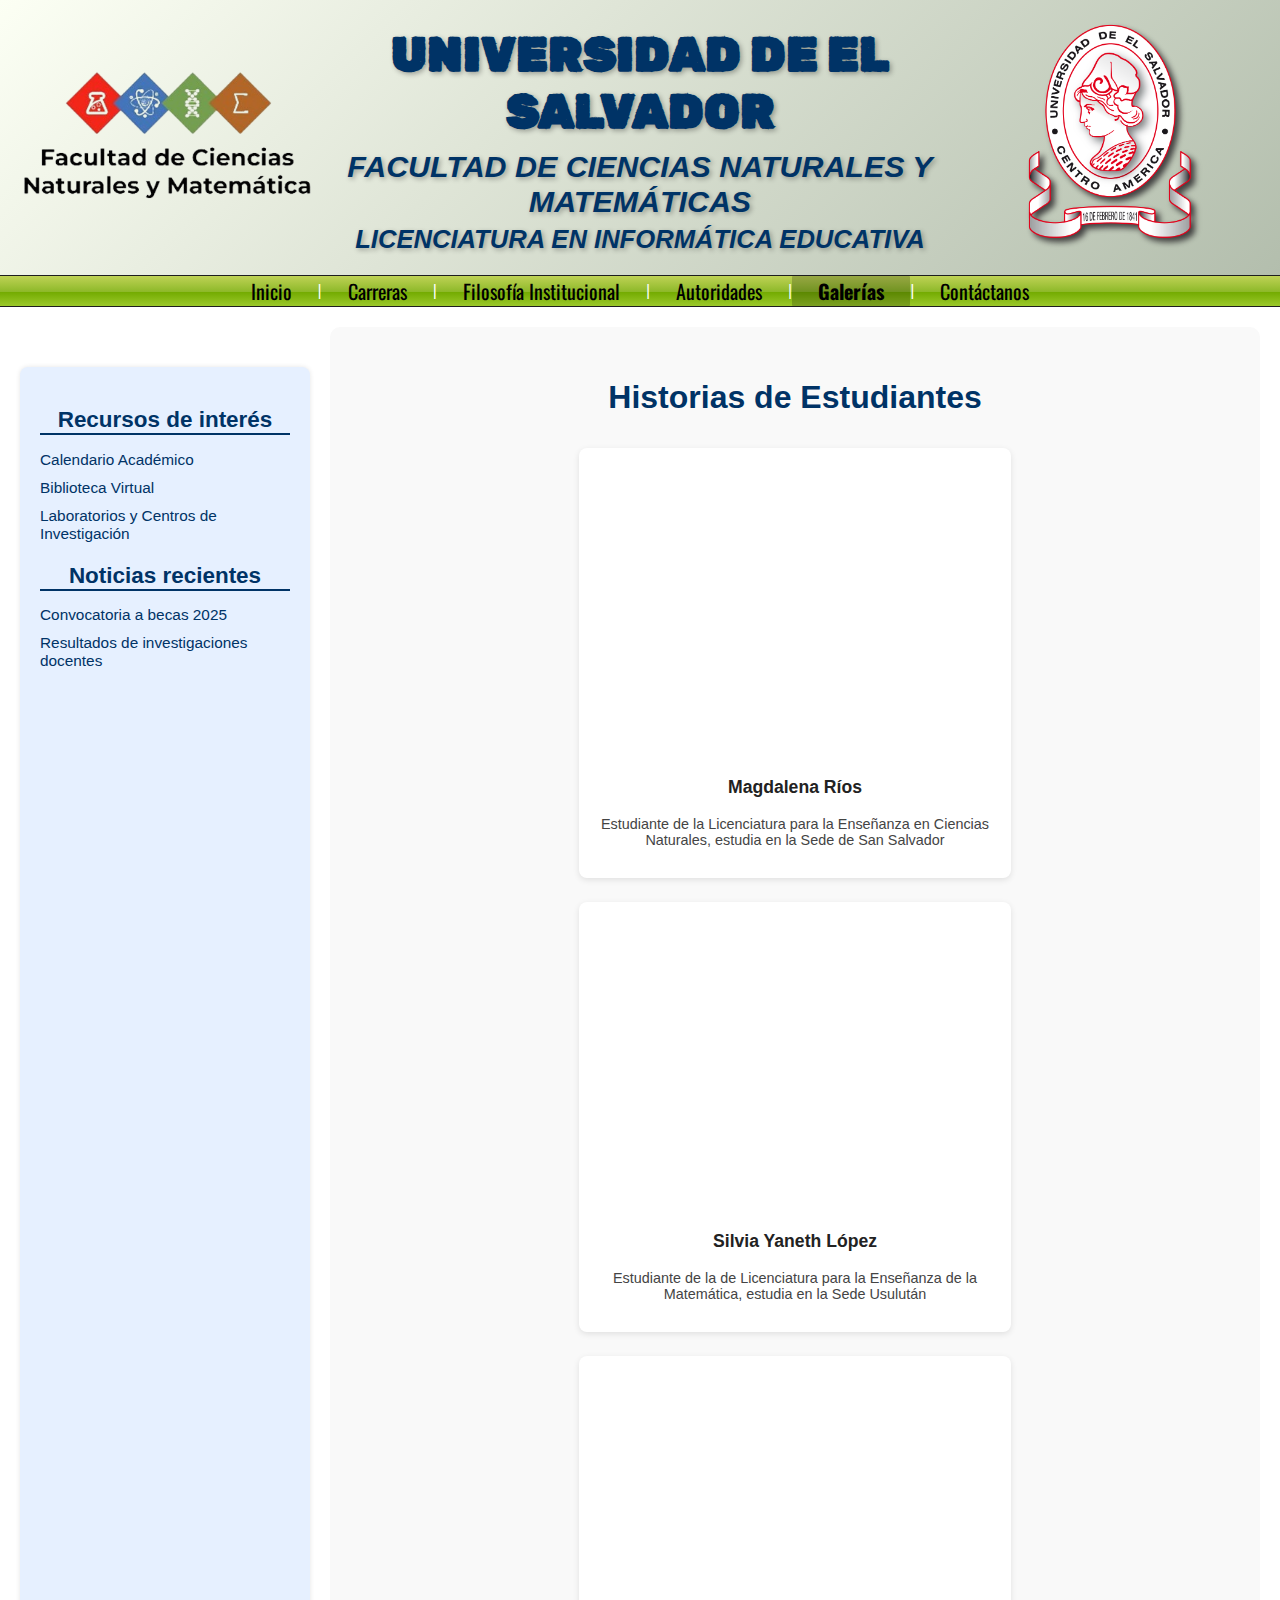
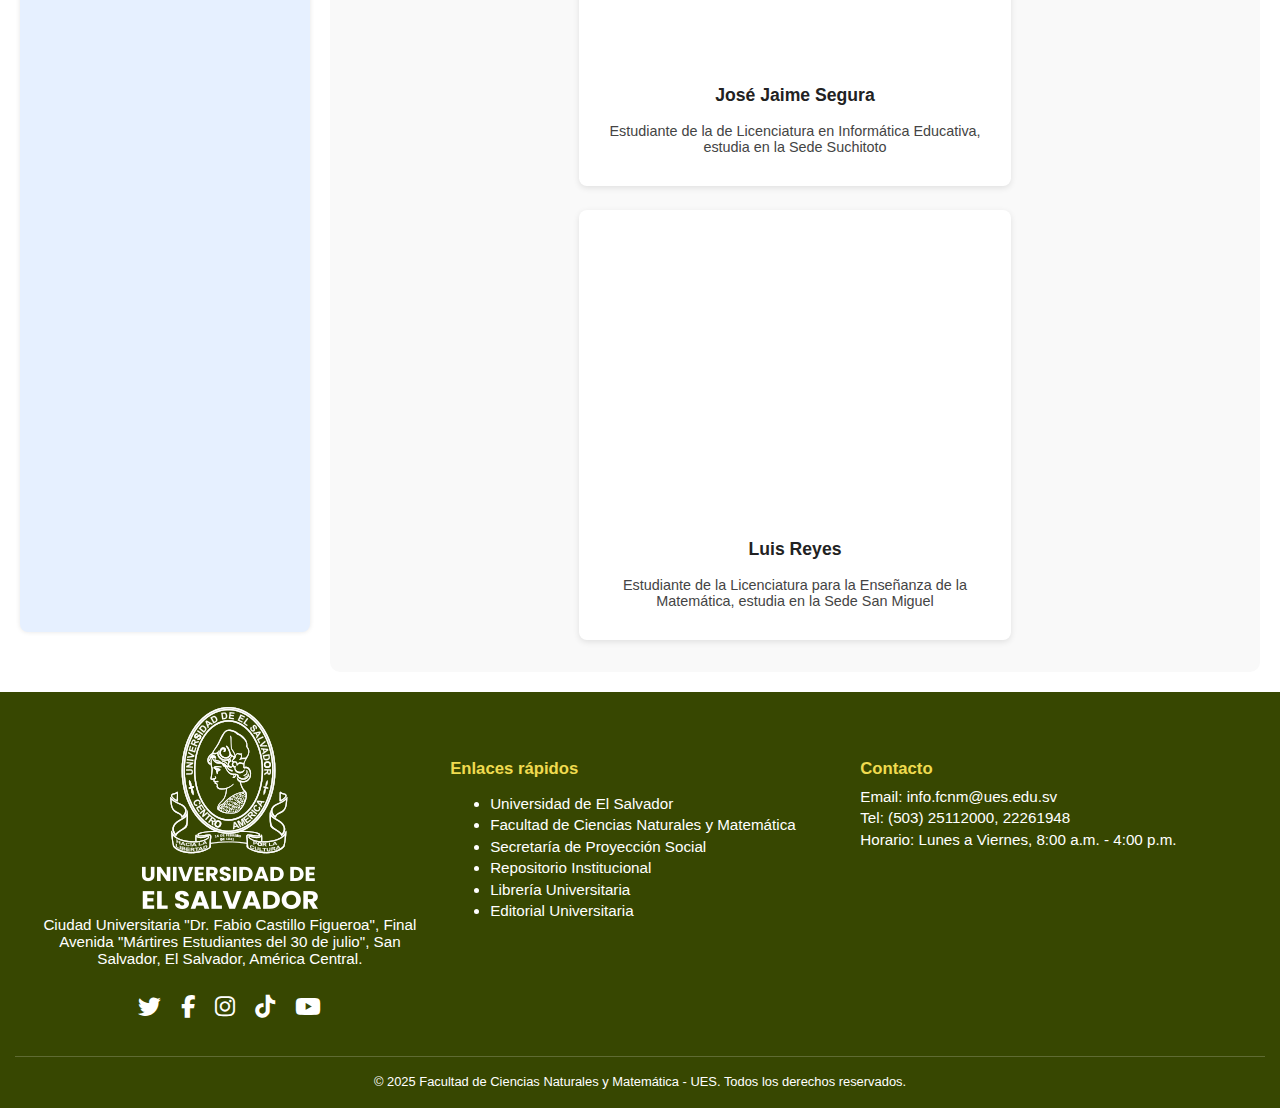
<file: Webpages/Galería.html>
<!DOCTYPE html> <!-- Documento HTML5 -->

<html lang="es"> <!-- Inicio del documento HTML en idioma español -->

<head> <!-- Configuración del encabezado del documento -->
    <meta charset="UTF-8"> <!-- Establece la codificación para caracteres especiales (tildes, ñ, etc.) -->

    <link rel="icon" href="img/favicon.png"> <!-- Ícono pequeño que aparece en la pestaña del navegador -->

    <link rel="stylesheet" href="../Stylesheets/menu.css"> <!-- Enlace al archivo de estilos del menú -->
    <link rel="stylesheet" href="../Stylesheets/styles.css"> <!-- Enlace al archivo de estilos general -->
    <link rel="stylesheet" href="../Stylesheets/galery.css"> <!-- Enlace a los estilos específicos de galería-->
    
    <link rel="stylesheet" href="https://cdnjs.cloudflare.com/ajax/libs/font-awesome/6.5.0/css/all.min.css">

    <title>Facultad de Ciencias Naturales y Matemática</title> <!-- Título que se muestra en la pestaña del navegador -->
</head>

<body> <!-- Inicio del contenido visual de la página -->

    <header class="encabezado"> <!-- Encabezado superior del sitio -->
        <div class="logo-izquierda"> <!-- Logo institucional a la izquierda -->
            <img src="../img/logo-fcnm.png" alt="Logo FCNM"> <!-- Imagen del logo de la facultad -->
        </div>

        <div class="texto-header"> <!-- Contenedor del texto institucional al centro -->
            <h1>UNIVERSIDAD DE EL SALVADOR</h1> <!-- Nombre de la universidad -->
            <h2>FACULTAD DE CIENCIAS NATURALES Y MATEMÁTICAS</h2> <!-- Nombre de la facultad -->
            <h3>LICENCIATURA EN INFORMÁTICA EDUCATIVA</h3> <!-- Nombre de la carrera -->
        </div>

        <div class="logo-derecha"> <!-- Escudo institucional a la derecha -->
            <img src="../img/UES.png" alt="Escudo UES"> <!-- Imagen del escudo de la universidad -->
        </div>
    </header>

    <nav id="menu"> <!-- Menú de navegación principal -->
        <ul>
            <li><a href="../index.html">Inicio</a></li> <!-- Enlace a la página de inicio -->
            <li class="barra"> | </li> <!-- Separador visual -->
            <li><a href="../Webpages/Carreras.html">Carreras</a></li> <!-- Enlace a la sección de carreras -->
            <li class="barra"> | </li>
            <li><a href="../Webpages/Filosofía.html">Filosofía Institucional</a></li> <!-- Enlace a la sección de filosofía -->
            <li class="barra"> | </li>
            <li><a href="../Webpages/Autoridades.html">Autoridades</a></li> <!-- Enlace a la sección de autoridades -->
             <li class="barra"> | </li>
            <li><a href="../Webpages/Galería.html" class="activo">Galerías</a></li> <!-- Enlace a la sección de autoridades -->
            <li class="barra"> | </li>
            <li><a href="../Webpages/Contáctanos.html">Contáctanos</a></li> <!-- Enlace a la página actual de contacto -->
        </ul>
    </nav>

    <div class="contenido-principal">
        <aside>
            <h3>Recursos de interés</h3>
            <ul>
            <li><a href="#">Calendario Académico</a></li>
            <li><a href="#">Biblioteca Virtual</a></li>
            <li><a href="#">Laboratorios y Centros de Investigación</a></li>
            </ul>

            <h3>Noticias recientes</h3>
            <ul>
            <li><a href="#">Convocatoria a becas 2025</a></li>
            <li><a href="#">Resultados de investigaciones docentes</a></li>
            </ul>
        </aside>

        <main>
            <section class="galeria-videos">
                <h1>Historias de Estudiantes</h1>
                <div class="contenedor-videos">

                    <div class="video-item">
                    <iframe width="100%" height="300" src="https://www.youtube.com/embed/_lGSGumooSI?si=ImIZGGw7w4T5zQ-R" title="YouTube video player" frameborder="0" allow="accelerometer; autoplay; clipboard-write; encrypted-media; gyroscope; picture-in-picture; web-share" referrerpolicy="strict-origin-when-cross-origin" allowfullscreen></iframe>
                    <h3>Magdalena Ríos</h3>
                    <p>Estudiante de la Licenciatura para la Enseñanza en Ciencias Naturales, estudia en la Sede de San Salvador</p>
                    </div>

                    <div class="video-item">
                    <iframe width="100%" height="300" src="https://www.youtube.com/embed/9Ng8oMcJ4uY?si=oaLQUL38mWwN1dc0" title="YouTube video player" frameborder="0" allow="accelerometer; autoplay; clipboard-write; encrypted-media; gyroscope; picture-in-picture; web-share" referrerpolicy="strict-origin-when-cross-origin" allowfullscreen></iframe>
                    <h3>Silvia Yaneth López</h3>
                    <p>Estudiante de la de Licenciatura para la Enseñanza de la Matemática, estudia en la Sede Usulután</p>
                    </div>

                    <div class="video-item">
                    <iframe width="100%" height="300" src="https://www.youtube.com/embed/UZfWgi6mMWk?si=fmsIOumhNnmBUd12" title="YouTube video player" frameborder="0" allow="accelerometer; autoplay; clipboard-write; encrypted-media; gyroscope; picture-in-picture; web-share" referrerpolicy="strict-origin-when-cross-origin" allowfullscreen></iframe>
                    <h3>José Jaime Segura</h3>
                    <p>Estudiante de la de Licenciatura en Informática Educativa, estudia en la Sede Suchitoto</p>
                    </div>

                    <div class="video-item">
                    <iframe width="100%" height="300" src="https://www.youtube.com/embed/t8G7_yThGak?si=y4W0PyKKY-sVJC1v" title="YouTube video player" frameborder="0" allow="accelerometer; autoplay; clipboard-write; encrypted-media; gyroscope; picture-in-picture; web-share" referrerpolicy="strict-origin-when-cross-origin" allowfullscreen></iframe>
                    <h3>Luis Reyes</h3>
                    <p>Estudiante de la Licenciatura para la Enseñanza de la Matemática, estudia en la Sede San Miguel</p>
                    </div>

                </div>
                </section>
        </main>
    </div>

    <footer class="footer"> <!-- Pie de página general del sitio -->

        <div class="footer-contenedor"> <!-- Contenedor principal del footer -->

            <div class="footer_col1"> <!-- Columna 1: información institucional -->
                <img src="../img/UES_white.png" alt="Logo de la facultad" class="logo-footer">
                <p>Ciudad Universitaria "Dr. Fabio Castillo Figueroa", Final Avenida "Mártires Estudiantes del 30 de julio", San Salvador, El Salvador, América Central.</p>

                <div class="redes-sociales">
                    <a href="https://x.com/UESoficial" class="icono" target="_blank" aria-label="Twitter">
                        <i class="fab fa-twitter"></i>
                        <span class="tooltip">Twitter</span>
                    </a>
                    <a href="https://www.facebook.com/UESoficial.SV/" class="icono" target="_blank" aria-label="Facebook">
                        <i class="fab fa-facebook-f"></i>
                        <span class="tooltip">Facebook</span>
                    </a>
                    <a href="https://www.instagram.com/uesoficial/" class="icono" target="_blank" aria-label="Instagram">
                        <i class="fab fa-instagram"></i>
                        <span class="tooltip">Instagram</span>
                    </a>
                    <a href="https://www.tiktok.com/@uesoficial" class="icono" target="_blank" aria-label="TikTok">
                        <i class="fab fa-tiktok"></i>
                        <span class="tooltip">TikTok</span>
                    </a>
                    <a href="https://www.youtube.com/user/TVUES" class="icono" target="_blank" aria-label="YouTube">
                        <i class="fab fa-youtube"></i>
                        <span class="tooltip">YouTube</span>
                    </a>
                </div>
            </div>

            <div class="footer_col2"> <!-- Columna 2: enlaces útiles -->
                <h4>Enlaces rápidos</h4>
                <ul>              
                    <li><a href="https://www.ues.edu.sv/">Universidad de El Salvador</a></li>
                    <li><a href="https://naturales.ues.edu.sv/">Facultad de Ciencias Naturales y Matemática</a></li>
                    <li><a href="https://proyeccionsocial.ues.edu.sv/" target="_blank">Secretaría de Proyección Social</a></li>
                    <li><a href="https://repositorio.ues.edu.sv/home">Repositorio Institucional</a></li>
                    <li><a href="https://libreria.ues.edu.sv/" target="_blank">Librería Universitaria</a></li>
                    <li><a href="https://editorial.ues.edu.sv/" target="_blank">Editorial Universitaria</a></li>
                </ul>
            </div>

            <div class="footer_col3"> <!-- Columna 3: contacto -->
                <h4>Contacto</h4>
                <p>Email: info.fcnm@ues.edu.sv</p>
                <p>Tel: (503) 25112000, 22261948</p>
                <p>Horario: Lunes a Viernes, 8:00 a.m. - 4:00 p.m.</p>
            </div>

        </div>

        <div class="footer-bottom"> <!-- Línea inferior  de derechos reservados-->
            <p>&copy; 2025 Facultad de Ciencias Naturales y Matemática - UES. Todos los derechos reservados.</p>
        </div>

    </footer>

</body> <!-- Fin del cuerpo del documento -->

</html> <!-- Fin del documento HTML -->
</file>
<file: Stylesheets/menu.css>
/* hoja de estilo para el menú */

/* Importa la fuente 'Oswald' desde Google Fonts para usar en los textos del menú */
@import url('https://fonts.googleapis.com/css2?family=Oswald:wght@200..700&display=swap');

/* Estilo para la lista dentro del menú de navegación */
#menu ul {
    list-style-type: none; /* Elimina viñetas de la lista */
    margin: 0; /* Elimina márgenes por defecto */
    padding: 0; /* Elimina relleno por defecto */
    display: flex; /* Coloca los elementos en fila */
    justify-content: center; /* Centra los elementos horizontalmente */
    align-items: center; /* Centra los elementos verticalmente */
    border-bottom: 1px solid #1e1e1e; /* Línea inferior como separación visual */
}

/* Estilo para los enlaces del menú */
#menu a {
    color: rgb(0, 0, 0); /* Color de texto negro */
    text-decoration: none; /* Elimina el subrayado */
    display: block; /* Convierte el enlace en un bloque para que el padding funcione completamente */
    padding: 0px 26px; /* Espaciado horizontal entre enlaces */
    font-family: "Oswald"; /* Aplica la fuente importada */
    font-size: 20px; /* Tamaño del texto del menú */
}

/* Estilo para el contenedor general del menú */
#menu {
    /* Fondo con degradado verde brillante (enlace de referencia incluido en comentario) */
    background: linear-gradient(to bottom, 
        rgba(191,210,85,1) 0%,    /* Verde claro */
        rgba(142,185,42,1) 50%,   /* Verde medio */
        rgba(114,170,0,1) 51%,    /* Verde intenso */
        rgba(158,203,45,1) 100%); /* Verde claro final */
    
    width: 100%; /* Ocupa todo el ancho disponible */
    height: auto; /* Altura ajustada al contenido */
}

/* Estilo para los separadores tipo barra vertical | */
.barra {
    color: rgb(255, 255, 255); /* Color blanco para el separador */
    padding: 0; /* Sin espacio interior adicional */
}

/* Efecto al pasar el cursor sobre los enlaces del menú */
#menu a:hover {
    color: rgb(241, 239, 237); /* Cambia el texto a un blanco suave */
    background: rgba(0, 0, 0, 0.2); /* Fondo semitransparente en hover */
    animation: 1s transicion 0.20; /* Aplica la animación llamada 'transicion' */
}

.activo {
 background: rgba(0, 0, 0, 0.2); /* Fondo semitransparente en hover */
  
  font-weight: bold;
  padding: 0.5em;
  border-radius: 1px;
}

/* Definición de la animación 'transicion' */
@keyframes transicion {
    0% {
        opacity: 0; /* Al iniciar, el elemento es invisible */
    }
    /* No se define el 100%, por lo tanto, se mantiene el estado alcanzado en el 0% */
}

@media (max-width: 768px) {
    #menu ul {
        flex-wrap: nowrap;            /* Evita que los elementos pasen a otra línea */
        overflow-x: auto;             /* Habilita scroll horizontal si es necesario */
        white-space: nowrap;         /* Impide que los elementos se rompan */
        padding: 0px;             /* Reduce relleno lateral */
    }

    #menu a {
        font-size: 14px;              /* Reduce tamaño del texto */
        padding: 0px;            /* Menos espacio entre enlaces */
    }

    .barra {
        padding: 0 4px;               /* Reduce espacio entre barras */
    }
}
</file>
<file: Stylesheets/styles.css>
/* Hoja de Estilos Generales */

/* Importa la fuente decorativa 'Rubik Dirt' desde Google Fonts */
@import url('https://fonts.googleapis.com/css2?family=Rubik+Dirt&display=swap'); 

/*-----------------------------------------------------------------------------------------------------------------------------------*/
/* Configuraciones generales */

body {
    margin: 0; /* Elimina márgenes por defecto del navegador */
    padding: 0;
    background-color: #ffffff; /* Fondo blanco para el sitio */
    font-family: 'Open Sans', sans-serif; /* Fuente base para el texto */
    font-size: 16px; /* Tamaño de letra base */
    color: #333; /* Color de texto gris oscuro */
}

/* Cita con fondo y estilo */
#Cita {
    background-color: #f2d293; /* Color de fondo beige claro */
    font-style: italic; /* Texto en cursiva */
    text-align: center; /* Centra el texto */
    font-size: 1.0em; /* Tamaño del texto estándar */
    padding-top: 0%; /* Sin separación superior */
    margin: 0; /* Elimina márgenes exteriores */
}

/* Títulos principales */
h1, h2, h3 {
    color: #003366; /* Azul oscuro */
    text-align: center; /* Alineación centrada */
    margin-top: 20px; /* Separación superior */
}

/* Imagen de la facultad con estilo */
.img-facultad {
    max-width: 100%; /* Se adapta al ancho disponible */
    height: auto; /* Mantiene proporciones */
    border-radius: 8px; /* Bordes redondeados */
}

/* Enlaces */
a {
    color: #0066cc; /* Color azul medio */
    text-decoration: none; /* Sin subrayado por defecto */
}

a:hover {
    text-decoration: underline; /* Subrayado al pasar el cursor */
}
/*-----------------------------------------------------------------------------------------------------------------------------------*/
/* Contenedor principal */
.contenido-principal {
  display: flex;
  flex-direction: row;
  padding: 20px;
  gap: 20px;
}

/* Aside a la izquierda */
aside {
  flex: 1;
  background-color: #eaf2ff;
  padding: 20px;
  border-radius: 10px;
  box-shadow: 1px 1px 5px rgba(0, 0, 0, 0.1);
}

/* Main a la derecha */
main {
  flex: 3;
  padding: 20px;
  background-color: #f9f9f9;
  border-radius: 10px;
}
/*-----------------------------------------------------------------------------------------------------------------------------------*/
/* Disposición lado a lado de texto e imagen */
.contenido {
    display: flex; /* Activa diseño en fila */
    justify-content: space-between; /* Distribuye el espacio entre columnas */
    padding: 20px; /* Espaciado interior */
    gap: 20px; /* Separación entre columnas */
    flex-wrap: wrap; /* Permite que los elementos bajen si no caben */
}

.descripcion {
    flex: 1; /* Ocupa el mismo espacio que la imagen */
    font-size: 16px; /* Tamaño de letra */
    line-height: 1.5; /* Altura de línea para legibilidad */
    min-width: 280px; /* Ancho mínimo para evitar que se deforme */
}

.imagen {
    flex: 1; /* Ocupa el mismo espacio que la descripción */
    display: flex; /* Permite centrar internamente la imagen */
    justify-content: center; /* Centra horizontalmente */
    align-items: center; /* Centra verticalmente */
    min-width: 280px; /* Ancho mínimo */
}

/*-----------------------------------------------------------------------------------------------------------------------------------*/
/* Encabezado de página general */
.encabezado {
    display: flex; /* Diseño en fila */
    align-items: center; /* Centra verticalmente */
    justify-content: space-between; /* Espacia entre logo-izquierda, texto y logo-derecha */
    
    /* Fondo degradado desde blanco a gris verdoso */
    background: linear-gradient(135deg, rgba(252,255,244,1) 0%, rgba(223,229,215,1) 40%, rgba(179,190,173,1) 100%);
    
    padding: 1em; /* Espacio interno */
    flex-wrap: wrap; /* Permite envolver en pantallas pequeñas */
    text-align: center; /* Centra el contenido textual */
    border-bottom: 1px solid #1e1e1e; /* Línea inferior */
}

.logo-izquierda img,
.logo-derecha img {
    width: 300px; /* Ancho máximo */
    height: auto; /* Proporciones originales */
    max-width: 60%; /* Se ajusta al contenedor */
}

.logo-izquierda img {
    max-width: 100%; /* Imagen de la izquierda se adapta aún más */
}

/* Estilo del bloque central de texto */
.texto-header {
    flex: 1 1 200px; /* Se adapta al espacio disponible */
    padding: 0 1em; /* Espaciado lateral */
}

.texto-header h1,
.texto-header h2,
.texto-header h3 {
    margin: 0.2em 0; /* Espaciado vertical */
    color: #003366; /* Azul oscuro */
    text-shadow: 2px 2px 5px rgba(0, 0, 0, 0.3); /* Sombra suave */
}

.texto-header h1 {
    font-family: Rubik Dirt; /* Fuente decorativa para el título principal */
    font-size: 3.0em; /* Tamaño grande */
}

.texto-header h2 {
    font-size: 1.9em; /* Tamaño medio */
    font-style: italic; /* Cursiva */
}

.texto-header h3 {
    font-size: 1.6em; /* Tamaño más pequeño */
    font-style: italic; /* Cursiva */
}

/* Adaptación del encabezado a pantallas pequeñas */
@media (max-width: 768px) {
    .encabezado {
        /* Ya no usamos flex-direction: column */
        flex-wrap: nowrap; /* Evita salto de línea */
        padding: 0.5em;
    }

    .logo-izquierda img,
    .logo-derecha img {
        max-width: 80px; /* Logos más pequeños */
    }

    .texto-header h1 {
        font-size: 1.5em;
    }

    .texto-header h2 {
        font-size: 1.1em;
    }

    .texto-header h3 {
        font-size: 1em;
    }

    .texto-header {
        padding: 0 0.5em;
    }
}

/*-----------------------------------------------------------------------------------------------------------------------------------*/
main {
    max-width: 100%;
    margin: 0px;
    padding: 0 20px;
}

/* Secciones generales dentro de main */
/*.contenedor_carreras section {
    margin-bottom: 40px;
    padding: 20px;
    background-color: #f9f9f9;
    border-left: 5px solid #003366;
}

/* Artículos independientes (noticias, contenidos) */
article {
    background-color: #f2f2f2;
    padding: 20px;
    border-radius: 8px;
    margin-top: 20px;
    box-shadow: 0 0 5px rgba(0,0,0,0.1);
}

/* Contenido complementario */
aside {
    background-color: #e6f0ff;
    padding: 20px;
    margin: 40px auto;
    font-size: 1.2em;
    max-width: 250px;
    border-radius: 8px;
    box-shadow: 0 0 5px rgba(0,0,0,0.1);
}

aside h3 {
    color: #003366;
    margin-bottom: 5px;
    border-bottom: 2px solid #003366;
    padding-bottom: 0px;
}

aside ul {
    list-style: none;
    font-size: 0.8em;
    padding: 0;
}

aside ul li {
    margin: 10px 0;
}

aside a {
    color: #003366;
    text-decoration: none;
}

aside a:hover {
    text-decoration: underline;
}

/*-----------------------------------------------------------------------------------------------------------------------------------*/
/* Responsive adicional para secciones y aside */

@media (max-width: 768px) {
    main {
        padding: 0 10px;
    }

    section, article, aside {
        padding: 15px;
        margin: 20px 0;
    }

    aside {
        max-width: 100%;
    }
}

/*-----------------------------------------------------------------------------------------------------------------------------------*/
/* Pie de página general */
.footer {
    background-color: #374701; /* Verde oscuro */
    color: #ffffff; /* Texto blanco */
    padding: 1em; /* Espaciado interior */
    font-size: 0.95em; /* Tamaño de texto ligeramente reducido */
}

.footer-contenedor {
    display: flex; /* Diseño en fila */
    flex-wrap: wrap; /* Permite que se acomode verticalmente en móviles */
    justify-content: space-between; /* Distribuye columnas horizontalmente */
    gap: 2em; /* Espacio entre columnas */
    max-width: 1200px; /* Ancho máximo del contenedor */
    margin: 0 auto; /* Centrado horizontal */
}

/* Columnas del footer */
.footer_col1, .footer_col2, .footer_col3 {
    flex: 1 1 250px; /* Crece proporcionalmente hasta 250px mínimo */
    min-width: 200px; /* Ancho mínimo por columna */
}
.footer_col1 {text-align: center;}

.footer_col2, .footer_col3 {padding-top: 2em}

.footer h4 {
    font-size: 1.1em; /* Tamaño del encabezado */
    margin-bottom: 0.5em; /* Espaciado inferior */
    color: #f0db4f; /* Amarillo brillante para destacar */
}

.footer p, .footer a {
    color: #ffffff; /* Texto blanco */
    text-decoration: none; /* Sin subrayado en enlaces */
    margin: 0.3em 0; /* Espacio entre líneas */
    display: block; /* Cada elemento ocupa su propia línea */
}

.footer a:hover {
    text-decoration: underline; /* Subrayado al pasar el cursor */
}

/* Línea inferior del footer */
.footer-bottom {
    border-top: 1px solid #ffffff33; /* Línea separadora superior con transparencia */
    text-align: center; /* Texto centrado */
    padding-top: 1em; /* Espacio encima del texto */
    margin-top: 1em; /* Separación del contenido anterior */
    font-size: 0.85em; /* Tamaño de texto pequeño */
}

.redes-sociales {
  display: flex;
  gap: 20px;
  justify-content: center;
  padding: 1em;
}

.icono {
  position: relative;
  color: white;
  font-size: 1.5em;
  text-decoration: none;
  transition: color 0.3s;
}

.icono:hover {
  color: #1da1f2; /* o el color que quieras al pasar el cursor */
}

.icono .tooltip {
  visibility: hidden;
  opacity: 0;
  background-color: white;
  color: black;
  text-align: center;
  border-radius: 5px;
  padding: 5px 10px;
  position: absolute;
  bottom: 150%;
  left: 50%;
  transform: translateX(-50%);
  transition: opacity 0.3s;
  white-space: nowrap;
  font-size: 0.85em;
  font-weight: bold;
  z-index: 10;
  box-shadow: 0 2px 6px rgba(0,0,0,0.2);
}

.icono .tooltip::after {
  content: '';
  position: absolute;
  top: 100%; /* punta hacia abajo */
  left: 50%;
  transform: translateX(-50%);
  border-width: 6px;
  border-style: solid;
  border-color: white transparent transparent transparent;
}

.icono:hover .tooltip {
  visibility: visible;
  opacity: 1;
}

/**************************************************************************************************************************************/
/* Responsive (opcional) */
@media (max-width: 768px) {
  .contenido-principal {
    flex-direction: column;
  }
}
</file>
<file: Stylesheets/formulario.css>
/* hoja de estilo para el formulario */

/* Títulos secundarios (h2) */
h2 {
    text-align: center;    /* Centra el texto horizontalmente */
    color: #003366;        /* Azul oscuro institucional */
    margin-top: 30px;      /* Separación superior */
}

/* Estilo general del formulario de contacto */
#formulario-contacto {
    background-color: #f9f9f9; /* Fondo gris claro para diferenciar el formulario */
    padding: 1.5em;            /* Espacio interno alrededor del contenido */
    margin: 2em auto;          /* Margen vertical y centrado horizontalmente */
    border: 1px solid #ccc;    /* Borde gris claro */
    border-radius: 10px;       /* Bordes redondeados */
    width: 90%;                /* Ancho relativo en pantallas pequeñas */
    max-width: 600px;          /* Ancho máximo fijo para evitar que se estire demasiado */
}

/* Estilo para campos de entrada y área de texto */
input[type="text"],
input[type="email"],
textarea {
    width: 100%;               /* Ocupan todo el ancho del formulario */
    padding: 0.5em;            /* Espaciado interno */
    margin-top: 0.3em;         /* Separación superior respecto a la etiqueta */
    margin-bottom: 1em;        /* Separación inferior entre campos */
    border: 1px solid #bbb;    /* Borde gris medio */
    border-radius: 5px;        /* Bordes redondeados */
    font-family: inherit;      /* Hereda la fuente general del sitio */
    box-sizing: border-box;    /* Incluye el padding dentro del ancho definido */
}

/* Botón de envío del formulario */
input[type="submit"],
button[type="submit"] {
    background-color: #003366; /* Fondo azul oscuro */
    color: #fff;               /* Texto blanco */
    border: none;              /* Sin borde */
    padding: 0.7em 1.5em;      /* Espaciado interno */
    font-size: 1em;            /* Tamaño de letra */
    cursor: pointer;          /* Cursor tipo "mano" al pasar el ratón */
    border-radius: 5px;        /* Bordes redondeados */
}

/* Efecto visual al pasar el cursor sobre el botón */
input[type="submit"]:hover,
button[type="submit"]:hover {
    background-color: #0055a5; /* Azul más claro en hover */
}

/* Estilo para agrupación de opciones: radios y checkboxes */
fieldset {
    border: 1px solid #ccc;    /* Borde gris claro */
    padding: 1em;              /* Espaciado interior */
    border-radius: 6px;        /* Bordes redondeados */
    margin-bottom: 1em;        /* Separación inferior entre secciones */
}

/* Título del fieldset */
legend {
    font-weight: bold;         /* Texto en negrita */
    margin-bottom: 0.5em;      /* Separación inferior */
}

/* Agrupación visual para radios y checkboxes */
.radio-group label,
.checkbox-group label {
    display: flex;             /* Elementos en fila: input + texto */
    align-items: center;       /* Centrado vertical de los íconos y texto */
    gap: 8px;                  /* Espacio entre el botón y el texto */
    margin-bottom: 0.5em;      /* Separación inferior entre opciones */
    font-size: 1em;            /* Tamaño de letra estándar */
    cursor: pointer;           /* Cambia el cursor al pasar por encima */
}

/* Estilo específico para inputs de tipo radio y checkbox */
.radio-group input[type="radio"],
.checkbox-group input[type="checkbox"] {
    margin: 0;                 /* Elimina márgenes por defecto */
    width: auto;               /* Ajusta el ancho al tamaño del ícono */
}
</file>
<file: Stylesheets/galery.css>
.galeria-videos {
  padding: 2em;
  background-color: #f9f9f9;
  text-align: center;
}

.galeria-videos h1 {
  color: #003366;
  margin-bottom: 1em;
}

.contenedor-videos {
  display: flex;
  flex-wrap: wrap;
  gap: 1.5em;
  justify-content: center;
}

.video-item {
  width: 400px;
  background-color: white;
  padding: 1em;
  box-shadow: 0 2px 6px rgba(0, 0, 0, 0.1);
  border-radius: 8px;
}

.video-item h3 {
  font-size: 1.1em;
  margin-top: 0.5em;
  color: #222;
}

.video-item p {
  font-size: 0.9em;
  color: #444;
}

@media (max-width: 768px) {
  .contenedor-videos {
    flex-direction: column;
    align-items: center;
  }

  .video-item {
    width: 90%;
  }
}
</file>
